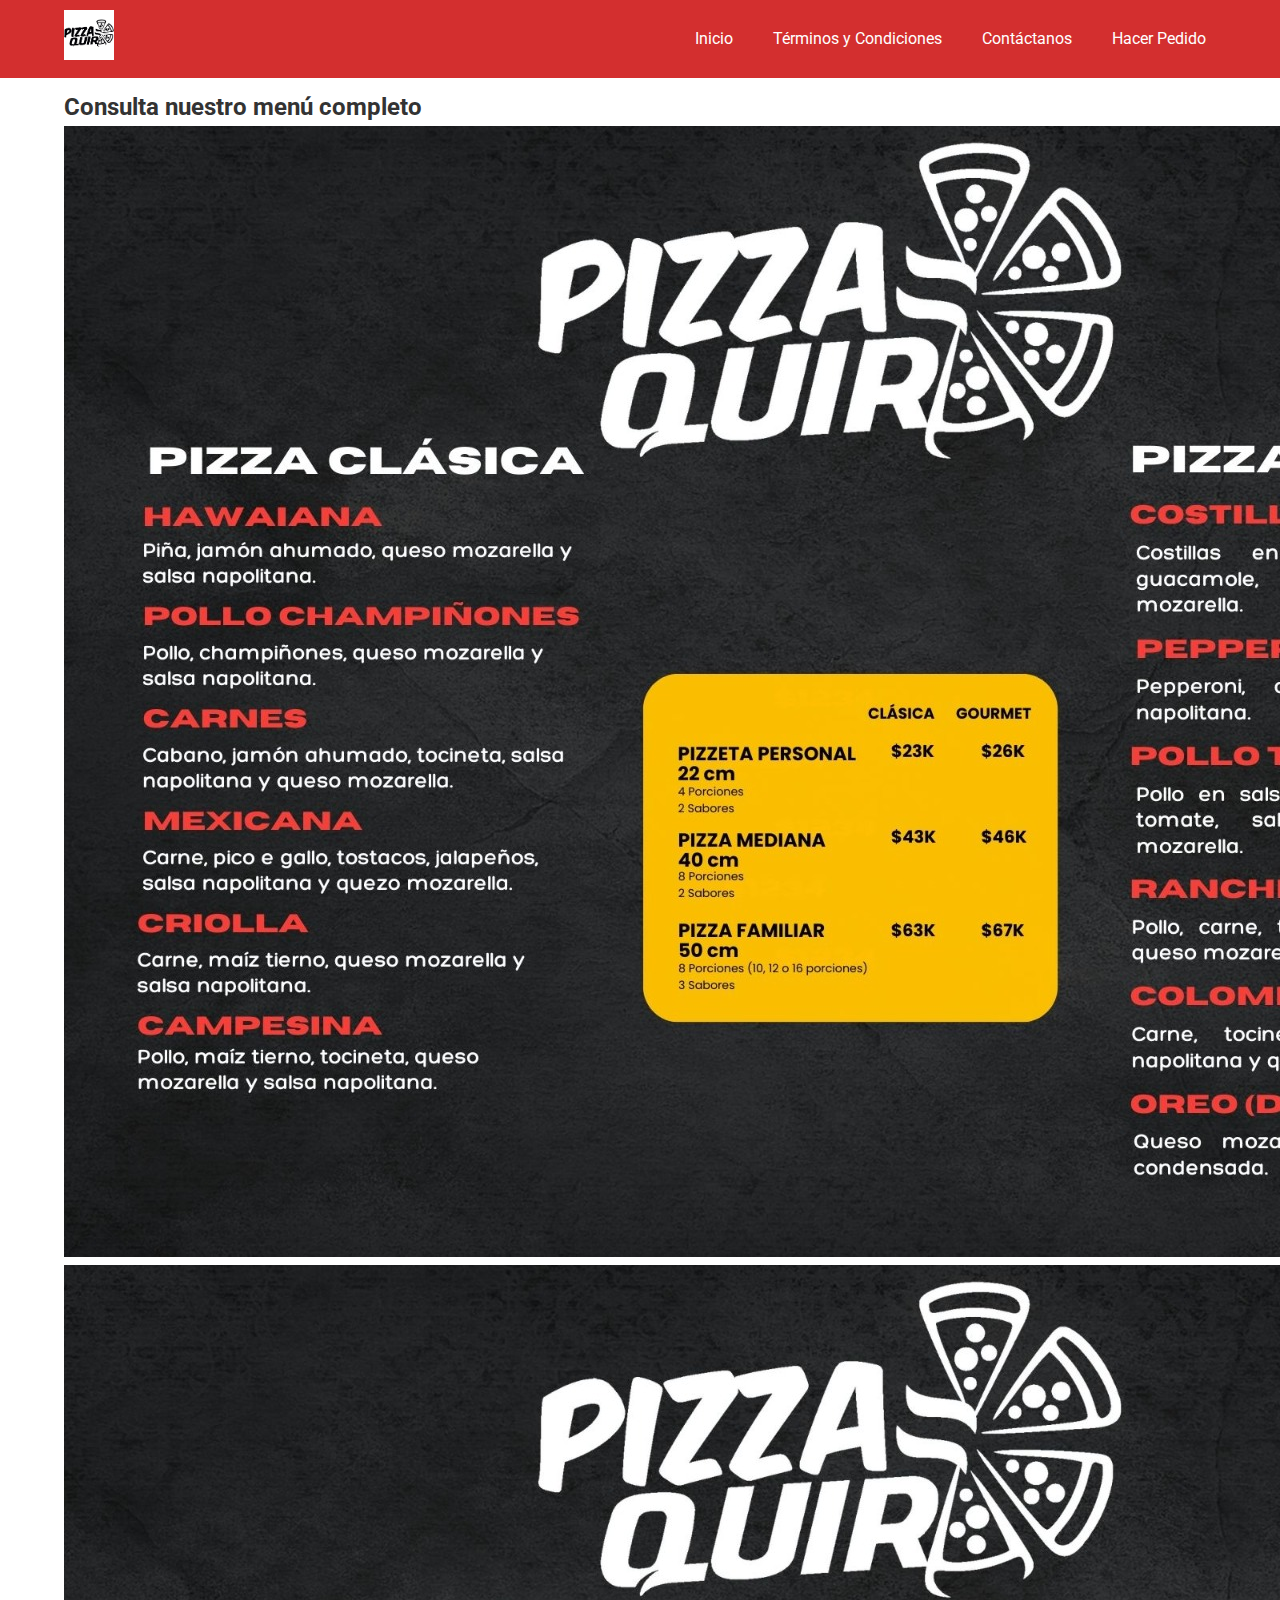
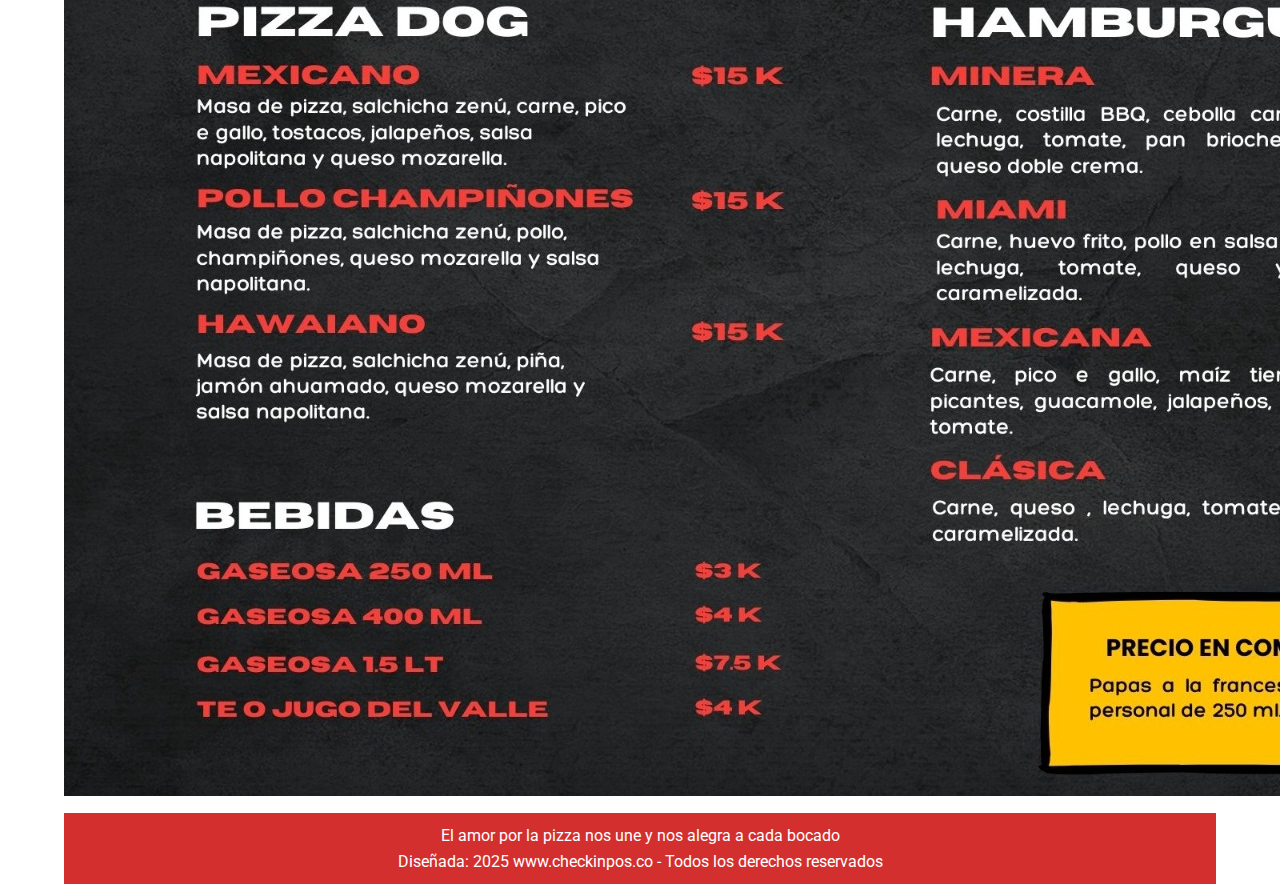
<file: carta.html>
<!DOCTYPE html>
<html lang="es">
<head>
  <meta charset="UTF-8" />
  <meta name="viewport" content="width=device-width, initial-scale=1.0"/>
  <meta name="description" content="Carta de Pizza Quira. Descubre nuestro menú de pizzas, hamburguesas, pizza dog y más." />
  <title>Carta - Pizza Quira</title>
  <!-- Google Fonts -->
  <link
    href="https://fonts.googleapis.com/css2?family=Roboto:wght@400;700&display=swap"
    rel="stylesheet"
  />
  <link rel="stylesheet" href="assets/css/style.css" />
</head>
<body>
  <header class="header">
    <div class="container header-content">
      <!-- Logo -->
      <div class="logo-container">
        <a href="index.html">
          <img
            src="assets/images/quiralogo.png"
            alt="Pizza Quira Logo"
            class="logo"
          />
        </a>
      </div>
      <!-- Botón hamburguesa -->
      <button class="hamburger" id="hamburger-btn">
        <span></span>
        <span></span>
        <span></span>
      </button>
      <!-- Menú de navegación -->
      <nav class="nav-menu" id="nav-menu">
        <ul>
          <li><a href="index.html">Inicio</a></li>
          <li><a href="terminos.html">Términos y Condiciones</a></li>
          <li><a href="contactanos.html">Contáctanos</a></li>
          <li><a href="hacer-pedido.html">Hacer Pedido</a></li>
        </ul>
      </nav>
    </div>
  </header>

  <main class="contenido container">
    <section class="carta-imagenes">
      <h2>Consulta nuestro menú completo</h2>
      <a href="assets/images/combo1.jpg" target="_blank">
        <img src="assets/images/combo1.jpg" alt="Menú 1" />
      </a>
      <a href="assets/images/combo2.jpg" target="_blank">
        <img src="assets/images/combo2.jpg" alt="Menú 2" />
      </a>
    </section>
  </main>

  <footer class="container">
    <p>El amor por la pizza nos une y nos alegra a cada bocado</p>
    <p>Diseñada: 2025 www.checkinpos.co - Todos los derechos reservados</p>
  </footer>

  <script>
    // Menú hamburguesa
    const hamburgerBtn = document.getElementById('hamburger-btn');
    const navMenu = document.getElementById('nav-menu');

    hamburgerBtn.addEventListener('click', () => {
      navMenu.classList.toggle('nav-open');
      hamburgerBtn.classList.toggle('is-active');
    });
  </script>
</body>
</html>
</file>
<file: assets/css/style.css>
/* 
==========================================
  RESET BÁSICO
==========================================
*/
* {
  margin: 0;
  padding: 0;
  box-sizing: border-box;
}

body {
  font-family: 'Roboto', sans-serif;
  line-height: 1.6;
  background: #fff;
  color: #333;
}

/* 
==========================================
  CONTENEDOR GENERAL
==========================================
*/
.container {
  width: 90%;
  margin: auto;
  padding: 10px 0;
}

/* 
==========================================
  HEADER Y MENÚ
==========================================
*/
.header {
  background: #d32f2f;
  color: #fff;
  animation: fadeIn 1s ease-in-out;
}
.header-content {
  display: flex;
  justify-content: space-between;
  align-items: center;
  position: relative;
}
.logo-container {
  display: flex;
  align-items: center;
}
.logo {
  height: 50px;
  cursor: pointer;
}

/* Menú de navegación en escritorio */
.nav-menu {
  display: flex;
  align-items: center;
  gap: 20px;
}
.nav-menu ul {
  list-style: none;
  display: flex;
  gap: 20px;
}
.nav-menu ul li a {
  color: #fff;
  text-decoration: none;
  padding: 10px;
  white-space: nowrap;
}

/* Botón "Hacer Pedido" visible en escritorio */
.btn-pedido-desktop {
  background: #ffeb3b;
  color: #d32f2f;
  padding: 10px 15px;
  border-radius: 5px;
  font-weight: bold;
  text-decoration: none;
}

/* 
==========================================
  MENÚ HAMBURGUESA (MÓVIL)
==========================================
*/
.hamburger {
  display: none; /* Oculto en escritorio, visible en móvil */
  background: none;
  border: none;
  cursor: pointer;
  flex-direction: column;
  justify-content: space-around;
  height: 30px;
  width: 35px;
  padding: 0;
}
.hamburger span {
  display: block;
  width: 100%;
  height: 4px;
  background-color: #fff;
  border-radius: 2px;
  transition: 0.3s;
}
.hamburger.is-active span:nth-child(1) {
  transform: rotate(45deg) translate(5px, 5px);
}
.hamburger.is-active span:nth-child(2) {
  opacity: 0;
}
.hamburger.is-active span:nth-child(3) {
  transform: rotate(-45deg) translate(5px, -5px);
}



.btn-agregar {
  font-size: 1.2rem;           /* Tamaño de fuente más grande */
  padding: 12px 24px;          /* Espaciado interno mayor */
  background-color: #28a745;   /* Fondo verde */
  color: #fff;                 /* Texto en color blanco */
  border: none;                /* Sin borde */
  border-radius: 5px;          /* Bordes redondeados */
  cursor: pointer;             /* Cursor de mano al pasar sobre el botón */
  transition: background-color 0.3s ease; /* Transición suave al cambiar de color */
}

.btn-agregar:hover {
  background-color: #218838;   /* Color de fondo ligeramente más oscuro al pasar el cursor */
}

/* 
==========================================
  HERO (BANNER)
==========================================
*/
.hero {
  position: relative;
  overflow: hidden;
}
.hero img {
  width: 100%;
  height: auto;
  display: block;
}

/* 
==========================================
  MARQUEE
==========================================
*/
.marquee {
  background: #fbc02d;
  overflow: hidden;
  height: 40px;
  position: relative;
}
.marquee-inner {
  white-space: nowrap;
  display: inline-block;
  animation: marquee 15s linear infinite;
}
.marquee p {
  display: inline-block;
  font-size: 1.2em;
  color: #fff;
  padding-left: 100%;
  line-height: 40px;
}

/* 
==========================================
  BOTÓN "EMPEZAR PEDIDO" EN MÓVIL
==========================================
  Aparece justo debajo del marquee, fijo.
*/
.mobile-pedido-cta {
  display: none; /* Oculto en escritorio */
}
.btn-pedido-mobile {
  background: #ffeb3b;
  color: #d32f2f;
  padding: 12px 25px;
  text-decoration: none;
  font-weight: bold;
  border-radius: 5px;
}

/* 
==========================================
  SECCIONES GENERALES
==========================================
*/
.combos h2,
.sobre-nosotros h2,
.productos h2 {
  margin-bottom: 15px;
  text-align: center;
}
.combo-imagenes {
  display: flex;
  justify-content: center;
  gap: 20px;
  flex-wrap: wrap;
}
.combo-imagenes img {
  width: 100%;
  max-width: 600px;
  cursor: pointer;
  transition: transform 0.3s;
}
.combo-imagenes img:hover {
  transform: scale(1.05);
}

/* Sobre Nosotros */
.sobre-nosotros {
  margin-top: 30px;
}
.sobre-header {
  display: flex;
  justify-content: space-between;
  align-items: center;
}
.sobre-nosotros p {
  text-align: center;
  margin-bottom: 10px;
}
.sobre-nosotros .mapa {
  margin: 15px 0;
  text-align: center;
}
.btn-mapa {
  display: inline-block;
  background: #b71c1c;
  color: #fff;
  padding: 10px 15px;
  text-decoration: none;
  border-radius: 5px;
  margin-bottom: 10px;
}
.btn-seguir {
  background: #4caf50;
  color: #fff;
  border: none;
  padding: 8px 12px;
  border-radius: 3px;
  cursor: pointer;
  display: flex;
  align-items: center;
}
.icon-instagram {
  width: 20px;
  height: 20px;
  margin-right: 5px;
}

/* Formularios */
.formulario {
  margin-bottom: 20px;
}
.formulario form input,
.formulario form select,
.formulario form textarea {
  width: 100%;
  padding: 10px;
  margin: 5px 0;
  border: 1px solid #ccc;
  border-radius: 3px;
}

/* 
==========================================
  PRODUCTOS
==========================================
*/
.productos h2 {
  text-align: center;
  margin-bottom: 20px;
}
.categoria h3 {
  font-size: 1.3rem;
  color: #d32f2f;
  margin: 20px 0 10px;
}
.producto {
  border: 1px solid #ccc;
  padding: 15px;
  margin-bottom: 15px;
  border-radius: 5px;
  transition: box-shadow 0.3s;
}
.producto:hover {
  box-shadow: 0 0 10px rgba(0,0,0,0.1);
}
.label-tamano {
  font-size: 1.2rem;
  font-weight: bold;
  display: block;
  margin-bottom: 5px;
}
.pizza-sabores label {
  display: block;
  margin-top: 10px;
}
.producto-buttons {
  margin-top: 10px;
  display: flex;
  gap: 10px;
}
.ingredientes-list {
  margin-top: 10px;
  font-style: italic;
  color: #444;
}

/* 
==========================================
  CARRITO FLOTANTE
==========================================
*/
.carrito-flotante {
  position: fixed;
  right: 20px;
  bottom: 20px;
  background: #ffeb3b;
  padding: 15px;
  border: 2px solid #d32f2f;
  border-radius: 5px;
  z-index: 99999;
  max-width: 300px;
}
.carrito-flotante h3 {
  margin-bottom: 10px;
}
.carrito-flotante button {
  background: #d32f2f;
  color: #fff;
  border: none;
  padding: 8px 12px;
  margin-top: 10px;
  border-radius: 3px;
  cursor: pointer;
  transition: background 0.3s;
}
.carrito-flotante button:hover {
  background: #b71c1c;
}

/* 
==========================================
  FOOTER
==========================================
*/
footer {
  background: #d32f2f;
  color: #fff;
  text-align: center;
  padding: 15px 0;
  margin-top: 20px;
}

/* 
==========================================
  BOTÓN FLOTANTE DE WHATSAPP
==========================================
*/
.whatsapp-float {
  position: fixed;
  bottom: 20px;
  left: 20px;
  z-index: 1000;
}
.whatsapp-float img {
  width: 50px;
  height: 50px;
}

/* 
==========================================
  ANIMACIONES
==========================================
*/
@keyframes fadeIn {
  from {
    opacity: 0;
  }
  to {
    opacity: 1;
  }
}
@keyframes marquee {
  0% {
    transform: translateX(0%);
  }
  100% {
    transform: translateX(-100%);
  }
}

/* 
==========================================
  MEDIA QUERIES / RESPONSIVE
==========================================
*/
@media (max-width: 768px) {
  /* Menú hamburguesa en móvil */
  .hamburger {
    display: flex;
    z-index: 9999;
  }
  .btn-pedido-desktop {
    display: none; /* Se oculta el botón de escritorio en móvil */
  }
  .nav-menu {
    position: absolute;
    top: 70px;
    right: 0;
    background: #d32f2f;
    flex-direction: column;
    width: 200px;
    height: 0;
    overflow: hidden;
    transition: height 0.3s ease;
    z-index: 9999; /* Para que quede por encima del banner */
  }
  .nav-menu ul {
    flex-direction: column;
    align-items: flex-start;
    margin-top: 10px;
  }
  .nav-menu ul li {
    margin-left: 15px;
  }
  .nav-menu.nav-open {
    height: 250px; /* Ajusta según lo que necesites */
  }

  /* Ajustes carrito flotante en móvil */
  .carrito-flotante {
    right: 10px;
    bottom: 10px;
    max-width: 90%;
  }
  .sobre-header {
    flex-direction: column;
    gap: 10px;
  }

  /* Botón "Empezar Pedido" fijo en móvil */
  .mobile-pedido-cta {
    display: block;        /* se muestra en móvil */
    position: fixed;
    bottom: 80px;          /* ajusta según prefieras */
    left: 0;
    width: 100%;
    text-align: center;
    z-index: 99999;
  }
}
</file>
